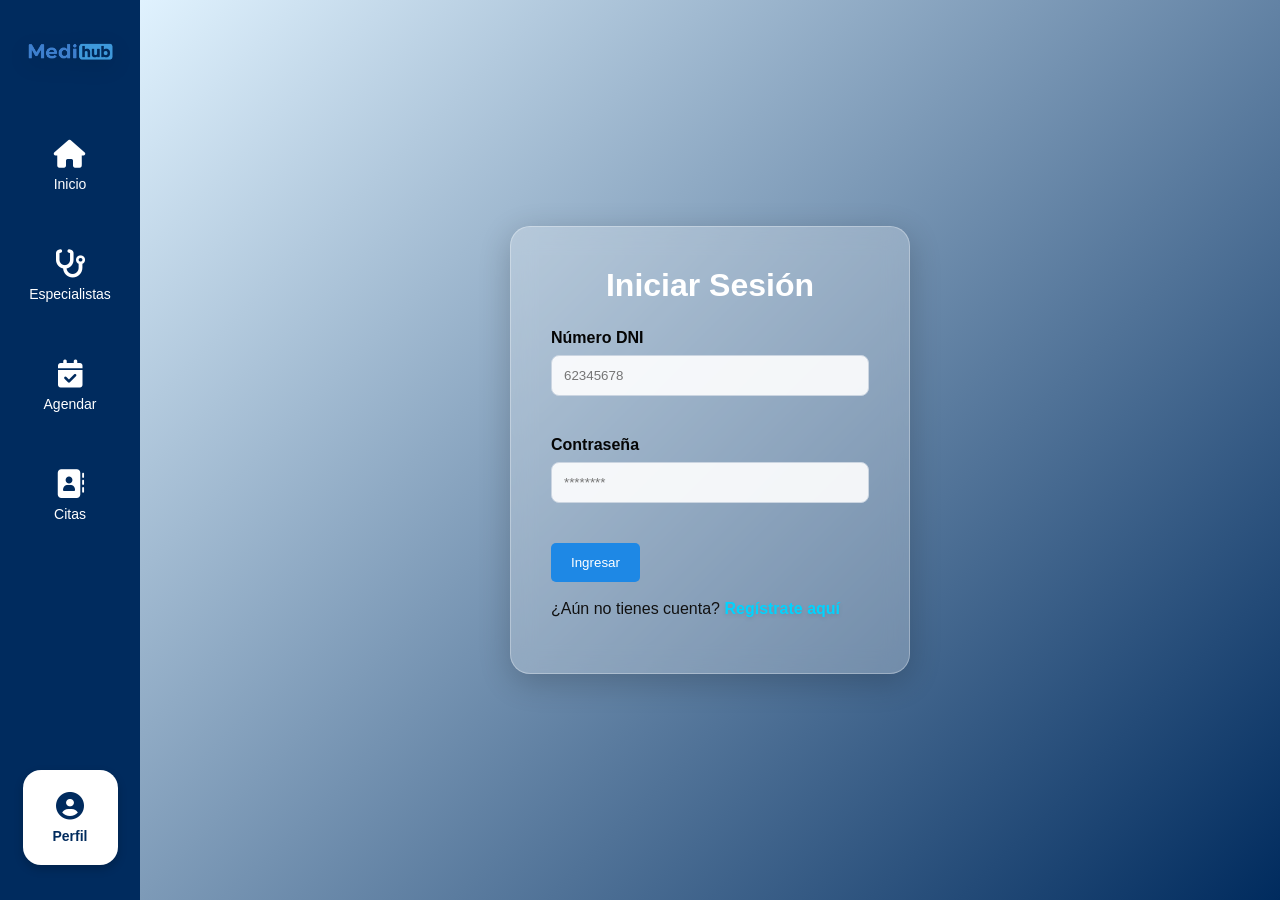
<file: perfil.html>
<!DOCTYPE html>
<html lang="es">
<head>
    <meta charset="UTF-8">
    <meta name="viewport" content="width=device-width, initial-scale=1.0">
    <title>Sistema de Citas Médicas</title>

    <link rel="stylesheet" href="https://cdnjs.cloudflare.com/ajax/libs/font-awesome/6.4.0/css/all.min.css">
    <link rel="stylesheet" href="style.css">

    
</head>

<body>

<aside class="sidebar-moderna">
    
    <div class="brand-moderna">
        <img src="imagenes/logo.png" alt="Logo de citas" class="brand-logo">
    </div>

    <nav class="main-nav-moderna">
        <a href="index.html">
            <i class="fa-solid fa-house"></i>
            <span>Inicio</span>
        </a>
        <a href="nuestros-especialistas.html">
            <i class="fa-solid fa-stethoscope"></i>
            <span>Especialistas</span>
        </a>
        <a href="nueva-cita.html">
            <i class="fa-solid fa-calendar-check"></i>
            <span>Agendar</span>
        </a>
        <a href="mis-citas.html">
            <i class="fa-solid fa-address-book"></i>
            <span>Citas</span>
        </a>
    </nav>

    <nav class="bottom-nav-moderna">
        <a id="linkPerfil" href="perfil.html" class="active">
            <i class="fa-solid fa-circle-user"></i>
            <span>Perfil</span>
        </a>
        <a id="linkSalir" href="#" onclick="cerrarSesion()">
            <i class="fa-solid fa-arrow-right-from-bracket"></i>
            <span>Salir</span>
        </a>
    </nav>

</aside>

<div class="content-wrapper" style="padding: 0;">

    <div class="login-wrapper">
        <div class="login-box">
            <h1>Iniciar Sesión</h1>

            <div class="form-group">
                <label>Número DNI</label>
                <input type="text" id="dni" placeholder="62345678">
            </div>

            <div class="form-group">
                <label>Contraseña</label>
                <input type="password" id="password" placeholder="********">
            </div>

            <button onclick="iniciarSesion()">Ingresar</button>
            
            <div class="registro-link">
                <br>
                <span>¿Aún no tienes cuenta? </span>
                <a href="registro.html">Regístrate aquí</a>
            </div>

            <p id="mensajeError" class="error-message" style="margin-top: 15px; color: #ff8a80; display: none; text-align: center; font-weight: bold;"></p>
            <p id="mensajePendiente" class="info-message" style="margin-top: 15px; text-align: center;"></p>
        </div>
    </div>

</div>

<script>
function mostrarError(mensaje) {
    const errorDiv = document.getElementById('mensajeError');
    errorDiv.textContent = mensaje;
    errorDiv.style.display = 'block';
}

function ocultarError() {
    const errorDiv = document.getElementById('mensajeError');
    errorDiv.style.display = 'none';
}

function iniciarSesion() {
    ocultarError();
    
    let dni = document.getElementById("dni").value.trim();
    let password = document.getElementById("password").value.trim();

    if(dni === "" || password === ""){
        mostrarError("⚠️ Completa todos los campos");
        return;
    }

    if(dni.length !== 8 || isNaN(dni)){
        mostrarError("❌ El DNI debe tener exactamente 8 dígitos numéricos");
        return;
    }

    let dniRegistrado = localStorage.getItem("dni");
    let passwordRegistrada = localStorage.getItem("password");
    let pendingCita = JSON.parse(localStorage.getItem('pendingCita') || 'null');

    if(dniRegistrado === null || passwordRegistrada === null){
        mostrarError("❌ Esta cuenta no existe. Regístrate para crear una nueva");
        return;
    }

    if(dni !== dniRegistrado){
        mostrarError("❌ DNI incorrecto");
        return;
    }

    if(password !== passwordRegistrada){
        mostrarError("❌ Contraseña incorrecta");
        return;
    }

    localStorage.setItem("logueado", "si");
    if (pendingCita) {
        const nombreUsuario = localStorage.getItem('nombre') || 'Paciente';
        pendingCita.dni = dni;
        pendingCita.paciente = nombreUsuario;
        let citasActuales = JSON.parse(localStorage.getItem('citas') || '[]');
        citasActuales.push(pendingCita);
        localStorage.setItem('citas', JSON.stringify(citasActuales));
        localStorage.removeItem('pendingCita');
        alert("✅ Inicio de sesión exitoso. Tu cita fue guardada.");
        window.location.href = "mis-citas.html";
    } else {
        alert("✅ Inicio de sesión exitoso");
        window.location.href = "nueva-cita.html";
    }
}

function mostrarMensajePendiente() {
    const mensaje = document.getElementById('mensajePendiente');
    const pendingCita = JSON.parse(localStorage.getItem('pendingCita') || 'null');
    if (pendingCita) {
        mensaje.textContent = 'Tienes una cita pendiente guardada. Inicia sesión para verla en Mis Citas.';
    }
}

mostrarMensajePendiente();
</script>

<script>
function updateUserActions() {
    const perfilLink = document.getElementById("linkPerfil");
    const logoutLink = document.getElementById("linkSalir");
    const logged = localStorage.getItem("logueado") === "si";
    
    // Corregido a 'flex' para mantener la estructura robusta del sidebar expandido
    if (perfilLink) perfilLink.style.display = logged ? "none" : "flex";
    if (logoutLink) logoutLink.style.display = logged ? "flex" : "none";
}
updateUserActions();
</script>
</body>
</html>
</file>
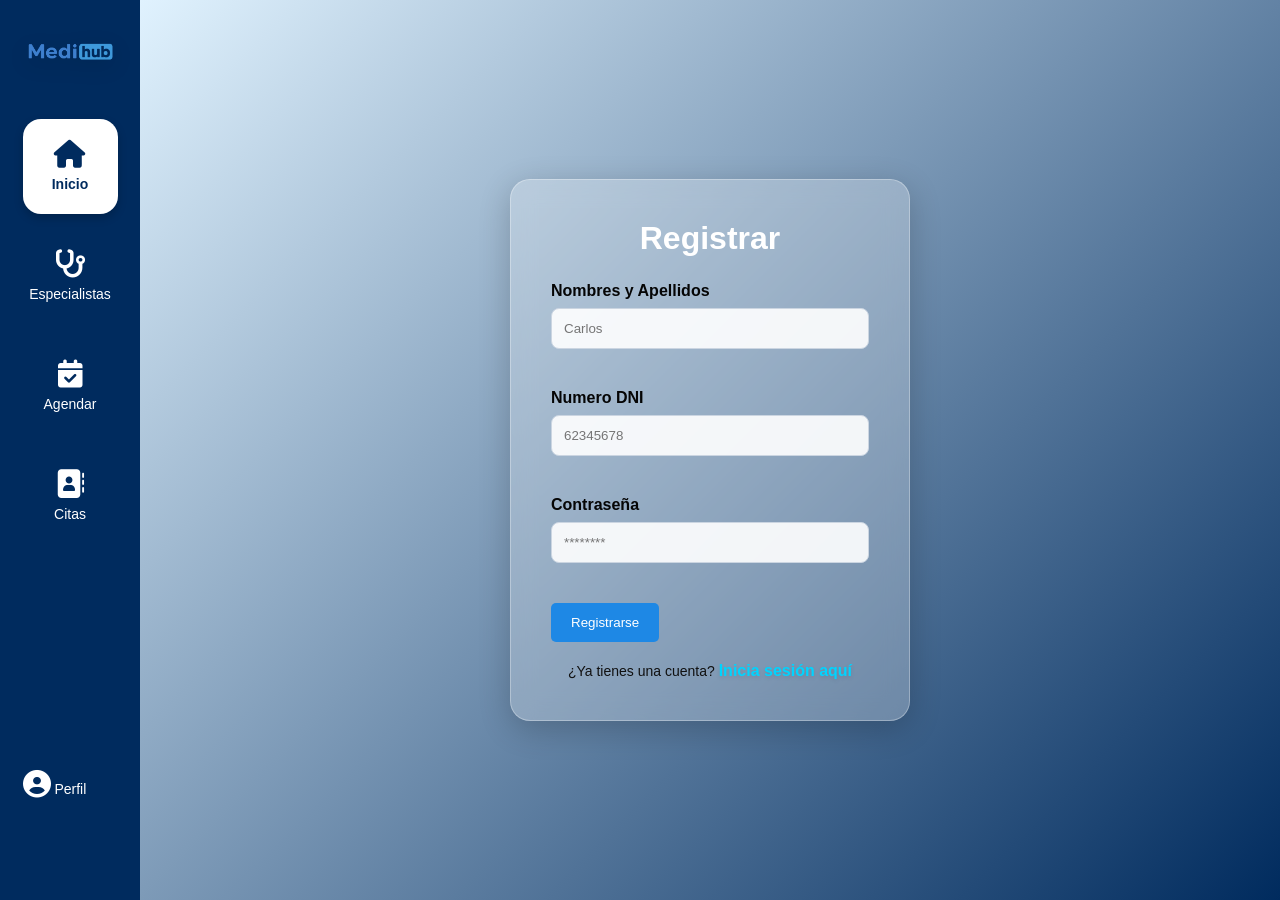
<file: registro.html>
<!DOCTYPE html>
<html lang="es">
<head>
    <meta charset="UTF-8">
    <meta name="viewport" content="width=device-width, initial-scale=1.0">
    <title>Sistema de Citas Médicas</title>

    <link rel="stylesheet" href="https://cdnjs.cloudflare.com/ajax/libs/font-awesome/6.4.0/css/all.min.css">
    <link rel="stylesheet" href="style.css">
    

</head>


<body>


<!-- ========================================= -->
<!-- HEADER -->
<!-- ========================================= -->


<aside class="sidebar-moderna">
    
    <!-- Logo y Marca -->
    <div class="brand-moderna">
        <img src="imagenes/logo.png" alt="Logo de citas" class="brand-logo">
    </div>

    <!-- Menú Principal -->
    <nav class="main-nav-moderna">
        <a href="index.html" class="active">
            <i class="fa-solid fa-house"></i>
            <span>Inicio</span>
        </a>
        <!-- NUEVO: Enlace de Especialistas -->
        <a href="nuestros-especialistas.html">
            <i class="fa-solid fa-stethoscope"></i>
            <span>Especialistas</span>
        </a>
        <a href="nueva-cita.html">
            <i class="fa-solid fa-calendar-check"></i>
            <span>Agendar</span>
        </a>
        <a href="mis-citas.html">
            <i class="fa-solid fa-address-book"></i>
            <span>Citas</span>
        </a>
    </nav>

    <!-- Menú Inferior (Perfil y Salir) -->
    <nav class="bottom-nav-moderna">
        <a id="linkPerfil" href="perfil.html">
            <i class="fa-solid fa-circle-user"></i>
            <span>Perfil</span>
        </a>
        <a id="linkSalir" href="#" onclick="cerrarSesion()">
            <i class="fa-solid fa-arrow-right-from-bracket"></i>
            <span>Salir</span>
        </a>
    </nav>

</aside>

<div class="content-wrapper">




<div class="login-wrapper">
    <div class="login-box">
    <h1>Registrar</h1>
    <div class="form-group">
    <label>Nombres y Apellidos</label>
    <input type="text" id="nombre" placeholder="Carlos">
</div>

<div class="form-group">
    <div style="display: flex; justify-content: space-between; align-items: center;">
        <label style="margin-bottom: 0;">Numero DNI</label>
        <span id="dniWarning" style="color: #d32f2f; font-size: 12px; font-weight: bold; display: none;">⚠️ Máximo 8 dígitos</span>
    </div>
    <input type="text" id="dni" placeholder="62345678" oninput="verificarLongitudDNI()" style="margin-top: 8px;">
</div>

<div class="form-group">
    <div style="display: flex; justify-content: space-between; align-items: center;">
        <label style="margin-bottom: 0;">Contraseña</label>
        <span id="passWarning" style="color: #d32f2f; font-size: 12px; font-weight: bold; display: none;">⚠️ Debe tener al menos 6 caracteres</span>
    </div>
    <input type="password" id="password" placeholder="********" oninput="verificarLongitudPassword()" style="margin-top: 8px;">
</div>


<button type="button" onclick="registrar()">Registrarse</button>
<div class="registro-link" style="text-align: center; margin-top: 20px;">
        <span style="font-size: 14px; color: #555;">¿Ya tienes una cuenta? </span>
        <a href="perfil.html" style="color: #1e88e5; text-decoration: none; font-weight: bold;">Inicia sesión aquí</a>
</div>
<p id="mensajeError" class="error-message" style="margin-top: 10px; color: #d32f2f; display: none;"></p>

</div>

<script>
function verificarLongitudDNI() {
    let dniInput = document.getElementById("dni");
    let warningSpan = document.getElementById("dniWarning");

    // Si escribe más de 8 caracteres, mostramos la advertencia roja
    if (dniInput.value.length > 8) {
        warningSpan.style.display = "inline-block";
        dniInput.style.borderColor = "#d32f2f"; // Pinta el borde de rojo también
        dniInput.style.outlineColor = "#d32f2f";
    } else {
        // Si borra y vuelve a tener 8 o menos, la ocultamos
        warningSpan.style.display = "none";
        dniInput.style.borderColor = "#ccc"; // Vuelve al color original
        dniInput.style.outlineColor = ""; 
    }
}

function verificarLongitudPassword() {
    let passInput = document.getElementById("password");
    let warningSpan = document.getElementById("passWarning");

    // Si ya empezó a escribir (más de 0) pero tiene menos de 6 caracteres
    if (passInput.value.length > 0 && passInput.value.length < 6) {
        warningSpan.style.display = "inline-block";
        passInput.style.borderColor = "#d32f2f"; // Borde rojo
        passInput.style.outlineColor = "#d32f2f";
    } else {
        // Si borra todo o si ya alcanzó los 6 caracteres, ocultamos la alerta
        warningSpan.style.display = "none";
        passInput.style.borderColor = "#ccc"; // Vuelve al color gris normal
        passInput.style.outlineColor = ""; 
    }
}

function updateUserActions() {
    const perfilLink = document.getElementById("linkPerfil");
    const logoutLink = document.getElementById("linkSalir");
    const logged = localStorage.getItem("logueado") === "si";
    if (perfilLink) perfilLink.style.display = logged ? "none" : "inline-block";
    if (logoutLink) logoutLink.style.display = logged ? "inline-block" : "none";
}
updateUserActions();
</script>

<script>
function mostrarError(mensaje) {
    const errorDiv = document.getElementById('mensajeError');
    errorDiv.textContent = mensaje;
    errorDiv.style.display = 'block';
}

function ocultarError() {
    const errorDiv = document.getElementById('mensajeError');
    errorDiv.style.display = 'none';
}

function registrar() {
    ocultarError();

    let nombre = document.getElementById("nombre").value.trim();
    let dni = document.getElementById("dni").value.trim();
    let password = document.getElementById("password").value.trim();

    // Campos vacíos
    if (nombre === "" || dni === "" || password === "") {
        mostrarError("⚠️ Completa todos los campos");
        return;
    }

    // Nombre: solo letras y espacios
    if (!/^[A-Za-zÁÉÍÓÚáéíóúÑñ\s]+$/.test(nombre)) {
        mostrarError("❌ El nombre solo debe contener letras");
        return;
    }

    // DNI: verificar si contiene letras
    if (/[A-Za-z]/.test(dni)) {
        mostrarError("❌ El DNI no puede contener letras");
        return;
    }

    // DNI: verificar si contiene otros caracteres
    if (!/^\d+$/.test(dni)) {
        mostrarError("❌ El DNI solo debe contener números");
        return;
    }

    // DNI: verificar longitud
    if (dni.length !== 8) {
        mostrarError("❌ El DNI debe tener exactamente 8 dígitos");
        return;
    }

    // Contraseña: debe tener letras y números
    if (!/^(?=.*[A-Za-z])(?=.*\d).+$/.test(password)) {
        mostrarError("❌ La contraseña debe contener al menos una letra y un número");
        return;
    }

    // Contraseña: mínimo 6 caracteres
    if (password.length < 6) {
        mostrarError("❌ La contraseña debe tener al menos 6 caracteres");
        return;
    }

    // Verificar si el DNI ya está registrado
    let dniRegistrado = localStorage.getItem("dni");

    if (dniRegistrado === dni) {
        mostrarError("❌ Este DNI ya está registrado");
        return;
    }

    // Guardar datos
    localStorage.setItem("nombre", nombre);
    localStorage.setItem("dni", dni);
    localStorage.setItem("password", password);

    alert("✅ Registro exitoso. Bienvenido " + nombre);

    window.location.href = "perfil.html";
}
</script>
</body>
</html>
</file>
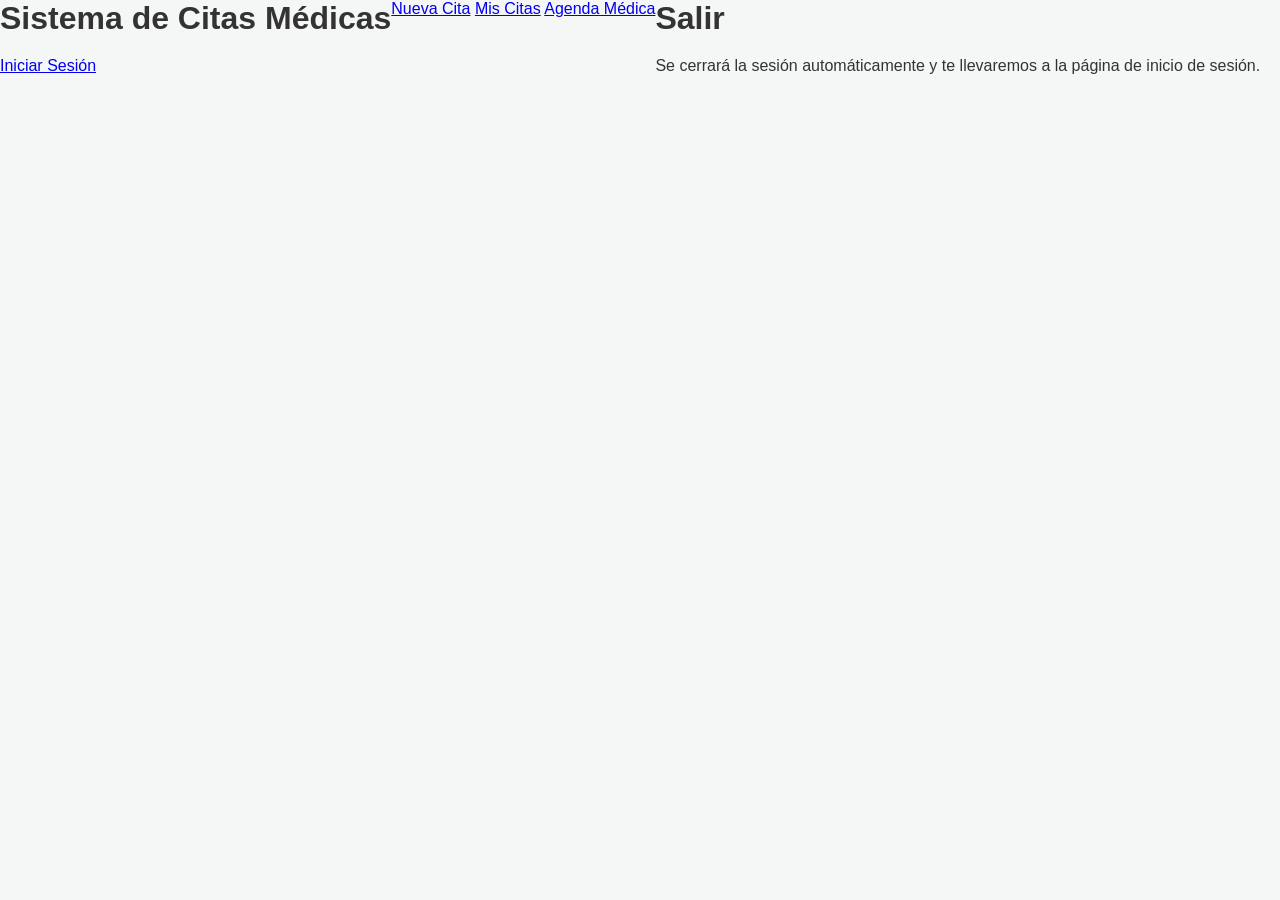
<file: salir.html>
<!DOCTYPE html>
<html lang="es">
<head>
    <meta charset="UTF-8">
    <meta name="viewport" content="width=device-width, initial-scale=1.0">
    <title>Salir - Sistema de Citas Médicas</title>
    <link rel="stylesheet" href="style.css">
</head>
<body>
<header>
    <div class="brand">
        <h1>Sistema de Citas Médicas</h1>
    </div>
    <div class="user-actions">
        <a id="linkPerfil" href="perfil.html">Iniciar Sesión</a>
        <a id="linkSalir" href="salir.html" class="btn-logout">Salir</a>
    </div>
</header>

<aside class="sidebar">
    <nav class="main-nav">
        <a href="nueva-cita.html">Nueva Cita</a>
        <a href="mis-citas.html">Mis Citas</a>
        <a href="agenda-medica.html">Agenda Médica</a>
    </nav>
</aside>

<div class="container">
    <h1>Salir</h1>
    <p>Se cerrará la sesión automáticamente y te llevaremos a la página de inicio de sesión.</p>
</div>

<script>
    localStorage.removeItem('logueado');
    setTimeout(function() {
        window.location.href = 'perfil.html';
    }, 1200);
</script>
<script>
function updateUserActions() {
    const perfilLink = document.getElementById("linkPerfil");
    const logoutLink = document.getElementById("linkSalir");
    const logged = localStorage.getItem("logueado") === "si";
    if (perfilLink) perfilLink.style.display = logged ? "none" : "inline-block";
    if (logoutLink) logoutLink.style.display = logged ? "inline-block" : "none";
}
updateUserActions();
</script>
</body>
</html>
</file>
<file: style.css>
/* Global reset and typography */
*{
    margin:0;
    padding:0;
    box-sizing:border-box;
    font-family:Arial, sans-serif;
}

body {
    margin: 0;
    display: flex; 
    background-color: #f4f7f6;
    font-family: Arial, sans-serif;
    color: #333;
}

/* ========================================= */
/* DISEÑO DE LA BARRA LATERAL (TIPO APP) */
/* ========================================= */
.sidebar-moderna {
    width: 140px; 
    height: 100vh; 
    background-color: #002b5e; 
    position: fixed;
    top: 0;
    left: 0;
    display: flex;
    flex-direction: column;
    align-items: center;
    padding-top: 35px;
    box-sizing: border-box;
    z-index: 1000;
    
    /* MÁGICA DE SEGURIDAD: Si la pantalla es muy bajita, permite hacer scroll en el menú */
    overflow-y: auto; 
}

/* Logo y Marca superior */
.brand-moderna {
    text-align: center;
    color: #00d4ff; 
    margin-bottom: 45px;
}

.brand-moderna .logo-icon {
    font-size: 55px;
    margin-bottom: 8px;
}

.brand-moderna h2 {
    margin: 0;
    font-size: 18px;
    font-weight: 600;
}
.brand-moderna .brand-logo {
    width: 90px;
    max-width: 100%;
    height: auto;
    display: block;
    margin: 0 auto 8px;
    object-fit: contain;
    filter: drop-shadow(0 6px 10px rgba(0,0,0,0.15));
}
/* Configuración de los contenedores de navegación */
.sidebar-moderna nav,
.bottom-nav-moderna {
    display: flex;
    flex-direction: column;
    align-items: center;
    width: 100%;
    gap: 15px; 
}

/* ¡EL TRUCO MÁGICO! Empuja Perfil y Salir al fondo absoluto */
.bottom-nav-moderna {
    margin-top: auto !important; 
    margin-bottom: 35px;
}

/* Estilo de los botones del menú */
.sidebar-moderna a {
    display: flex;
    flex-direction: column;
    align-items: center;
    justify-content: center;
    text-decoration: none;
    color: white;
    font-size: 14px; 
    width: 95px; 
    height: 95px; 
    border-radius: 18px; 
    transition: all 0.3s ease;
}

.sidebar-moderna a i {
    font-size: 28px; 
    margin-bottom: 8px;
}

/* Botón de la página actual (activo) */
.sidebar-moderna a.active {
    background-color: white;
    color: #002b5e;
    box-shadow: 0 4px 10px rgba(0,0,0,0.2);
    font-weight: bold;
}

/* Efecto Hover */
.sidebar-moderna a:hover:not(.active) {
    background-color: rgba(255, 255, 255, 0.1);
}

/* ===========================
   CONTENIDO PRINCIPAL
=========================== */
.content-wrapper {
    margin-left: 140px; /* Cambiado de 110px a 140px */
    padding: 30px;
    width: calc(100% - 140px);
    box-sizing: border-box;
}


/* ===========================
   TITULOS
=========================== */
h1,
h2,
h3{
    margin-bottom:20px;
}

/* ===========================
   FORMULARIOS
=========================== */
.form-group{
    margin-bottom:20px;
}

label{
    display:block;
    margin-bottom:8px;
    font-weight:bold;
}

input,
select,
textarea{
    width:100%;
    padding:10px;
    border:1px solid #ccc;
    border-radius:5px;
}

input:focus,
select:focus,
textarea:focus{
    outline:none;
    border-color:#1e88e5;
}

/* ===========================
   BOTONES
=========================== */
button{
    padding:12px 20px;
    border:none;
    background:#1e88e5;
    color:white;
    border-radius:5px;
    cursor:pointer;
    margin-right:10px;
}

button:hover{
    background:#1565c0;
}

.btn-danger{
    background:#e53935;
}

.btn-success{
    background:#43a047;
}

/* ===========================
   TARJETAS
=========================== */
.cards{
    display:grid;
    grid-template-columns:repeat(auto-fit,minmax(250px,1fr));
    gap:20px;
}

.card{
    border:1px solid #ddd;
    padding:20px;
    border-radius:8px;
    text-align:center;
}

/* ===========================
   HORARIOS
=========================== */
.schedule{
    display:flex;
    flex-wrap:wrap;
    gap:10px;
}

.slot{
    padding:10px 15px;
    border:1px solid #1e88e5;
    border-radius:5px;
    cursor:pointer;
}

.slot:hover{
    background:#1e88e5;
    color:white;
}

.slot.selected{
    background:#1565c0;
    color:white;
    box-shadow:0 2px 6px rgba(0,0,0,0.1);
}

/* ===========================
   TABLAS
=========================== */
table{
    width:100%;
    border-collapse:collapse;
    margin-top:20px;
}

table th,
table td{
    border:1px solid #ccc;
    padding:10px;
    text-align:center;
}

.status-programada{
    color:#1e88e5;
    font-weight:bold;
}

.status-atendida{
    color:#43a047;
    font-weight:bold;
}

.status-cancelada{
    color:#e53935;
    font-weight:bold;
}

/* ===========================
   MENSAJES
=========================== */
.success-box{
    background:#e8f5e9;
    padding:20px;
    border:1px solid #43a047;
    border-radius:8px;
    margin-top:20px;
}

.hidden{
    display:none;
}

.small-container{
    max-width:700px;
    margin:auto;
    padding:20px;
}

/* ===========================
   ACCESIBILIDAD
=========================== */
a:focus,
button:focus,
input:focus,
select:focus,
textarea:focus{
    outline:3px solid rgba(30,136,229,0.25);
    outline-offset:2px;
}

/* ===========================
   RESPONSIVE
=========================== */
@media (max-width:700px){

    header{
        position:relative;
        height:auto;
        padding:15px;
        flex-direction:column;
    }

    body{
        padding-top:0;
    }

    aside.sidebar{
        position:relative;
        width:100%;
        top:0;
        height:auto;
    }

    .container,
    .content-wrapper{
        margin-left:0;
        margin-right:0;
        width:100%;
        padding:20px;
    }
}
/* ===========================
   BANNER PRINCIPAL
=========================== */

.hero-banner{
    position: relative;
    margin-bottom: 30px;
}

.hero-banner img{
    width: 100%;
    height: 300px;
    object-fit: cover;
    border-radius: 12px;
}

.hero-text{
    position: absolute;
    top: 50%;
    left: 40px;
    transform: translateY(-50%);
    background: rgba(0,0,0,0.5);
    color: white;
    padding: 20px;
    border-radius: 10px;
    max-width: 500px;
}

.hero-text h1{
    margin-bottom: 10px;
}

.hero-text p{
    margin: 0;
    font-size: 1rem;
}

/* ===========================
   TARJETAS ESPECIALIDADES
=========================== */

.especialidades-cards{
    display: grid;
    grid-template-columns: repeat(auto-fit,minmax(220px,1fr));
    gap: 20px;
    margin-bottom: 35px;
}

.card-esp{
    background: white;
    padding: 20px;
    text-align: center;
    border-radius: 12px;
    box-shadow: 0 3px 12px rgba(0,0,0,0.1);
    transition: 0.3s;
}

.card-esp:hover{
    transform: translateY(-5px);
}

.card-esp img{
    width: 70px;
    height: 70px;
    object-fit: contain;
    margin-bottom: 10px;
}

.card-esp h3{
    color: #1e88e5;
    margin-bottom: 10px;
}

.card-esp p{
    font-size: 14px;
    color: #666;
}

/* ===========================
   INFORMACIÓN MÉDICA
=========================== */

.info-medica{
    margin-top: 30px;
    background: #e3f2fd;
    padding: 20px;
    border-radius: 10px;
    border-left: 5px solid #1e88e5;
}

.info-medica h3{
    color: #1565c0;
    margin-bottom: 15px;
}

.info-medica ul{
    padding-left: 20px;
}

.info-medica li{
    margin-bottom: 8px;
}

/* ===========================
   RESPONSIVE
=========================== */

@media (max-width:700px){

    .hero-banner img{
        height: 220px;
    }

    .hero-text{
        left: 15px;
        right: 15px;
        max-width: none;
        padding: 15px;
    }

    .hero-text h1{
        font-size: 1.3rem;
    }

    .especialidades-cards{
        grid-template-columns: 1fr;
    }
}
/* ==========================================
   BANNER PRINCIPAL
========================================== */

.hero-banner{
    position:relative;
    margin-bottom:30px;
}

.hero-banner img{
    width:100%;
    height:300px;
    object-fit:cover;
    border-radius:12px;
}

.hero-text{
    position:absolute;
    top:50%;
    left:40px;
    transform:translateY(-50%);
    background:rgba(0,0,0,0.5);
    color:white;
    padding:20px;
    border-radius:10px;
    max-width:500px;
}

.hero-text h1{
    margin-bottom:10px;
}

.hero-text p{
    font-size:1rem;
    line-height:1.5;
}

/* ==========================================
   ESTADÍSTICAS
========================================== */

.estadisticas{
    display:grid;
    grid-template-columns:repeat(auto-fit,minmax(220px,1fr));
    gap:20px;
    margin:30px 0;
}

.stat-card{
    background:white;
    padding:25px;
    text-align:center;
    border-radius:12px;
    box-shadow:0 2px 10px rgba(0,0,0,0.1);
    transition:0.3s;
}

.stat-card:hover{
    transform:translateY(-5px);
}

.stat-card h2{
    font-size:2.5rem;
    margin-bottom:10px;
}

.stat-card h3{
    color:#1e88e5;
    margin-bottom:10px;
}

/* ==========================================
   MENSAJE SIN CITAS
========================================== */

.empty-state{
    text-align:center;
    padding:40px 20px;
}

.empty-state img{
    width:140px;
    margin-bottom:15px;
}

.empty-state h3{
    color:#1e88e5;
    margin-bottom:10px;
}

.empty-state p{
    color:#666;
}

/* ==========================================
   INFORMACIÓN IMPORTANTE
========================================== */

.info-medica{
    margin-top:30px;
    background:#e3f2fd;
    padding:25px;
    border-radius:12px;
    border-left:5px solid #1e88e5;
}

.info-medica h3{
    color:#1565c0;
    margin-bottom:15px;
}

.info-medica ul{
    padding-left:20px;
}

.info-medica li{
    margin-bottom:10px;
    line-height:1.5;
}

/* ==========================================
   SERVICIOS MÉDICOS
========================================== */

.servicios-medicos{
    margin-top:40px;
}

.servicios-medicos h2{
    text-align:center;
    color:#1e88e5;
    margin-bottom:30px;
}

.servicios-grid{
    display:grid;
    grid-template-columns:repeat(auto-fit,minmax(220px,1fr));
    gap:20px;
}

.servicio-card{
    background:white;
    padding:20px;
    text-align:center;
    border-radius:12px;
    box-shadow:0 2px 10px rgba(0,0,0,0.1);
    transition:0.3s;
}

.servicio-card:hover{
    transform:translateY(-5px);
}

.servicio-card img{
    width:70px;
    height:70px;
    object-fit:contain;
    margin-bottom:12px;
}

.servicio-card h3{
    color:#1565c0;
    margin-bottom:10px;
}

.servicio-card p{
    color:#666;
    font-size:14px;
    line-height:1.4;
}

/* ==========================================
   TABLA DE CITAS
========================================== */

table{
    width:100%;
    border-collapse:collapse;
    background:white;
    border-radius:10px;
    overflow:hidden;
}

table thead{
    background:#1e88e5;
    color:white;
}

table th,
table td{
    padding:12px;
    text-align:center;
}

table tr:nth-child(even){
    background:#f8f9fa;
}

/* ==========================================
   RESPONSIVE
========================================== */

@media (max-width:700px){

    .hero-banner img{
        height:220px;
    }

    .hero-text{
        left:15px;
        right:15px;
        max-width:none;
        padding:15px;
    }

    .hero-text h1{
        font-size:1.3rem;
    }

    .estadisticas{
        grid-template-columns:1fr;
    }

    .servicios-grid{
        grid-template-columns:1fr;
    }
}

/* ===========================
   LOGIN / REGISTRO CENTRADO
=========================== */
.login-wrapper {
    position: fixed; 
    top: 0;
    left: 140px; 
    width: calc(100vw - 140px); 
    height: 100vh;
    background: linear-gradient(135deg, #e0f2fe 0%, #002b5e 100%) !important;
    display: flex;
    align-items: center;
    justify-content: center;
    padding: 40px 20px;
    box-sizing: border-box;
    z-index: 999;
}

/* Convertimos la caja en un panel translúcido elegante */
.login-box {
    background: rgba(255, 255, 255, 0.25) !important; /* Blanco con 25% de opacidad */
    backdrop-filter: blur(12px) !important;           /* Efecto de vidrio esmerilado */
    -webkit-backdrop-filter: blur(12px) !important;   /* Compatibilidad con Safari */
    border: 1px solid rgba(255, 255, 255, 0.3) !important; /* Borde sutil brillante */
    box-shadow: 0 8px 32px 0 rgba(0, 0, 0, 0.2) !important; /* Sombra suave profunda */
    border-radius: 20px !important;
    padding: 40px;
    width: 100%;
    max-width: 400px;
    color: #ffffff; /* Texto claro para mejor contraste */
}

/* Ajustes de contraste para el título */
.login-box h1 {
    color: #ffffff !important;
    margin-bottom: 25px;
    font-weight: 700;
    text-align: center;
}

/* Cambiamos las etiquetas a un color blanco/celeste para que resalten perfectamente */
.login-box label {
    color: #050505 !important; 
    font-weight: 600;
    display: block;
    margin-bottom: 8px;
}

/* Estilo estilizado para los inputs dentro del contenedor transparente */
.login-box input {
    background: rgba(255, 255, 255, 0.9) !important;
    border: 1px solid #cbd5e1 !important;
    color: #333 !important;
    border-radius: 8px !important;
    padding: 12px !important;
    width: 100%;
    margin-bottom: 20px;
}

/* Ajuste para el enlace inferior "¿Ya tienes una cuenta?" */
.login-box .registro-link span {
    color: #111111 !important; /* Texto gris claro/blanco */
    
}

.login-box .registro-link a {
    color: #00d4ff !important; /* Cyan brillante para resaltar el enlace */
    text-decoration: none;
    font-weight: bold;
    text-shadow: 0 2px 4px rgba(0,0,0,0.1);
}

/* ==========================================================================
   ALERTAS Y ADVERTENCIAS DE VALIDACIÓN (Específicas de Registro)
   ========================================================================== */
#dniWarning, #passWarning, #mensajeError, .error-message {
    color: #ff8a80 !important; /* Rojo claro/salmón brillante para que sea legible */
    font-weight: bold;
}

/* Ajuste extra en caso de que uses un mensaje informativo o de espera */
#mensajePendiente {
    color: #ffeb3b !important; /* Amarillo brillante para avisos importantes */
    font-weight: 500;
}

/* ==========================================================================
   RESPONSIVE MÓVIL
   ========================================================================== */
@media (max-width: 700px) {
    .login-wrapper {
        position: relative;
        left: 0;
        width: 100%;
        min-height: calc(100vh - 90px);
        height: auto;
    }
}
</file>
